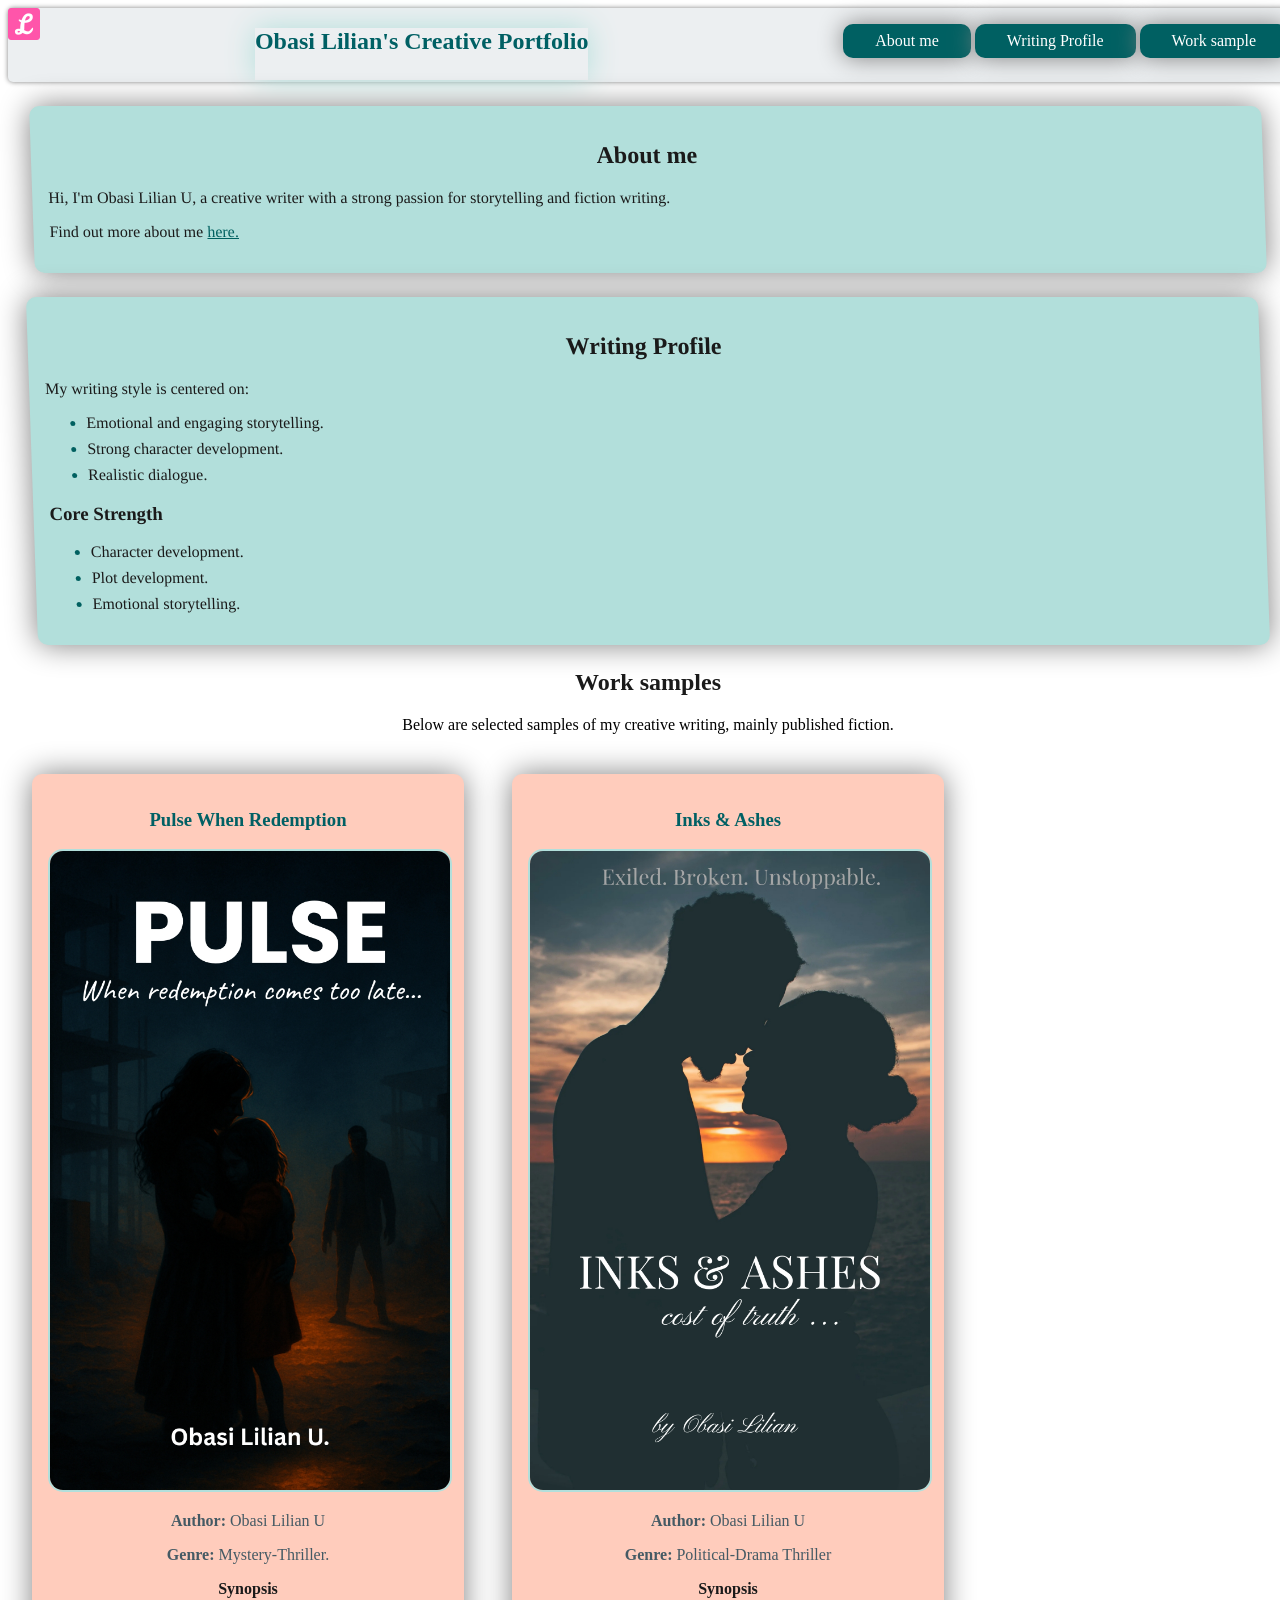
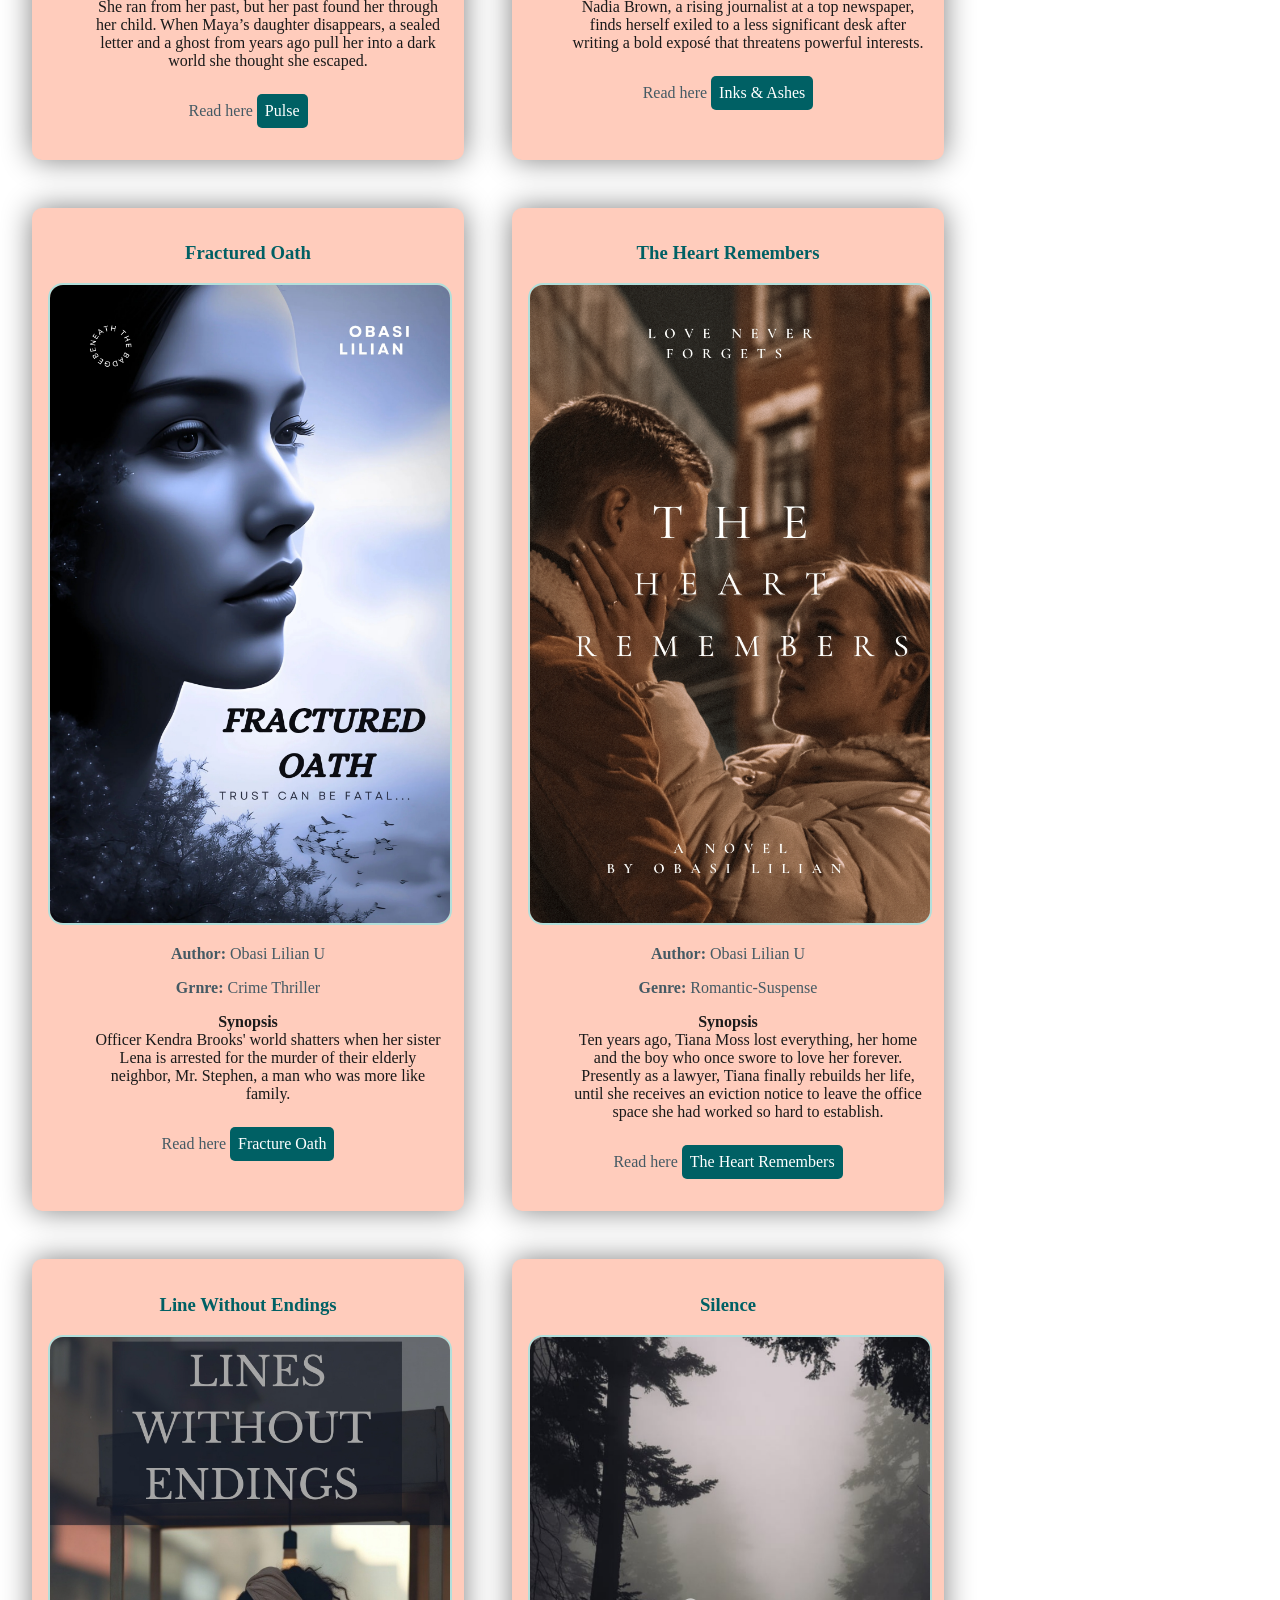
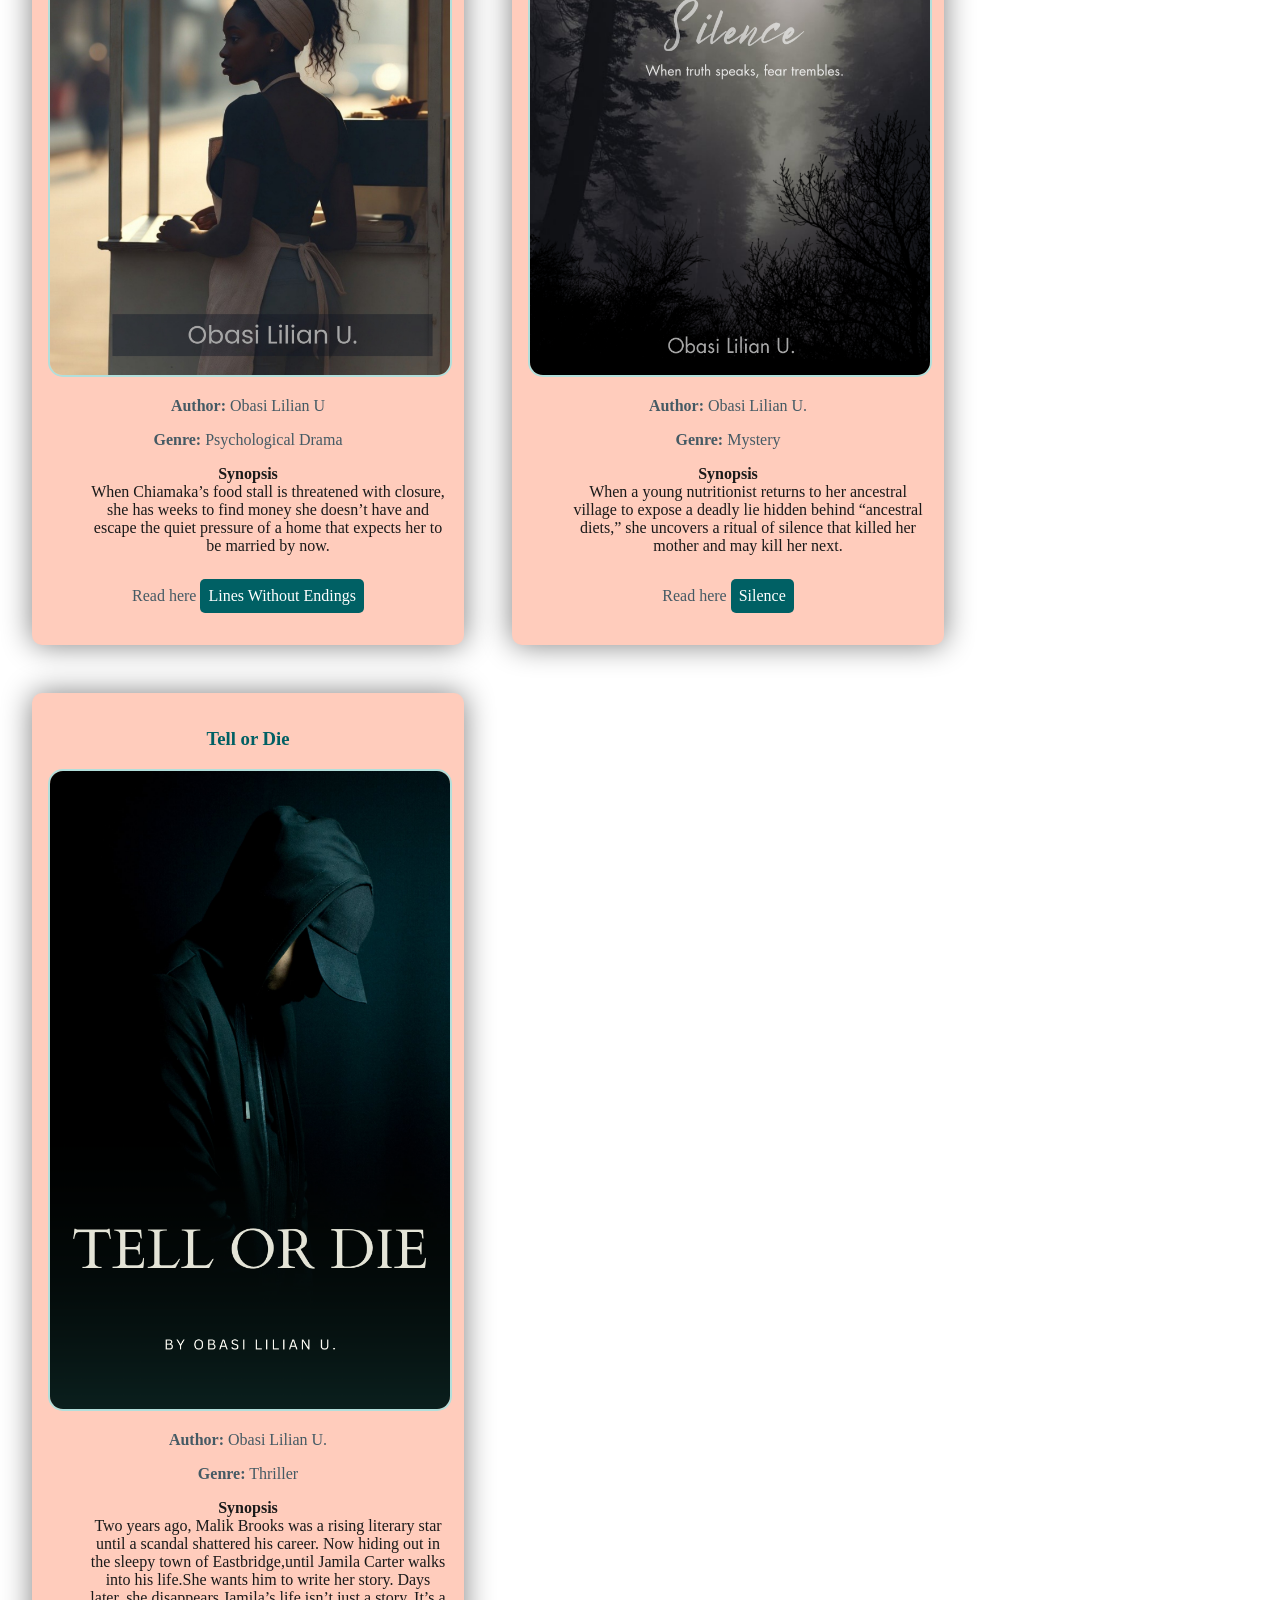
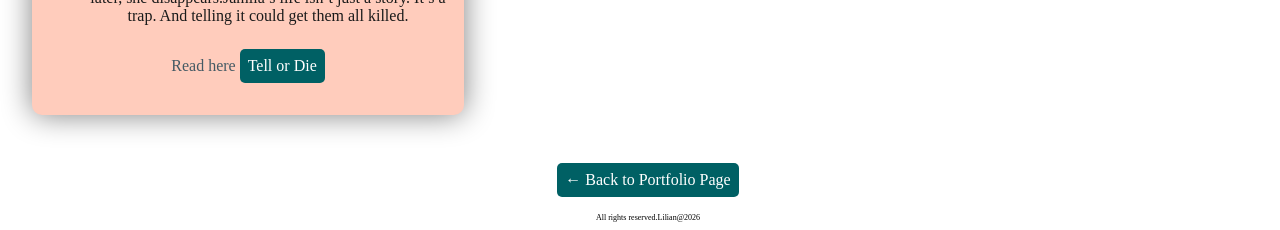
<file: index.html>
<!DOCTYPE html>
<html lang="en">
    <head>
        <meta charset="UTF-8">
        <meta name="viewport" content="width=device-width,initial-scale=1.0">
        <meta name="description"content="
A curated portfolio of fiction writing.">
        <title>Obasi Lilian's creative portfolio</title>
        <link rel="icon" href="Myicon.ico">
        <link rel="stylesheet" href="creative-portfolio.css">
        </head>
    <body>
        <header>
            <nav>
                <img class="logo" src="favicon-32x32.png" alt="Logo">
                    
                <h1>Obasi Lilian's Creative Portfolio</h1>
                <ul>
                <li><a href="#about-me">About me</a></li>
                <li><a href="#writing-profile">Writing Profile</a></li>
                <li><a href="#work-samples">Work sample</a></li>
                </ul>
            </nav>
        </header>
        <section id="about-me">
            <article>
         <h2>About me</h2>
         <p>Hi, I'm Obasi Lilian U, a creative writer with a strong passion for storytelling and fiction writing.</p>
        <p>Find out more about me <a href="about me.html"> here.</a></p>
        </article>
        </section>
        <section id="writing-profile">
            <article>
            <h2>Writing Profile </h2>
            <p>My writing style is centered on:</p>
            <ul>
                <li>Emotional and engaging storytelling.</li>
                <li>Strong character development.</li>
                <li>Realistic dialogue.</li>
            </ul>
            </article>
            <article class="core">
            <h3>Core Strength</h3>
            <ul>
                <li>Character development.</li>
                <li>Plot development.</li>
                <li>Emotional storytelling.</li>
            </ul>
            </article>
        </section>
        
         <h2>Work samples</h2>
             <p class="center">Below are selected samples of my creative writing, mainly published fiction.</p>
        
       <div class="Book-container" id="work-samples">
         
            <div class="Book">
                <h3 id="pulse">Pulse When Redemption </h3>
                <img src= "Pulse.jpg" alt="Pulse">
                <p><strong>Author:</strong> Obasi Lilian U</p>
                <p><strong>Genre:</strong> Mystery-Thriller.</p>
                <dl>
                    <dt>Synopsis</dt>
                        <dd>
                       She ran from her past, but her past found her through her child. When Maya’s daughter disappears, a sealed letter and a ghost from years ago pull her into a dark world she thought she escaped.
                      </dd>
                </dl>
                <p>Read here <a href= "https://a.co/d/01T5u9qG"> Pulse</a></p>
                </div>
                
            <div class="Book">
                <h3 id="inks">Inks & Ashes</h3>
                <img src= "Inks & Ashes.jpg" alt="inks & ashes">
                <p><strong>Author:</strong> Obasi Lilian U</p>
                <p><strong>Genre:</strong> Political-Drama Thriller</p>
                <dl>
                    <dt>Synopsis</dt>
                    <dd>
                        Nadia Brown, a rising journalist at a top newspaper, finds herself exiled to a less significant desk after writing a bold exposé that threatens powerful interests.
                    </dd>
                </dl>
                
                <p>Read here <a href= "https://novelshare-fey3ybur3q-an.a.run.app/fnnow.html?ggc=66212512%7C3%7Cf0a495284a4d235ae0b32a21dc33b7cc&t=1">Inks & Ashes</a></p>
            </div>
            
            <div class="Book">
                <h3 id="Fractured">Fractured Oath</h3>
                <img src= "Fractured oath.jpg" alt="fractured oath">
                <p><strong>Author:</strong> Obasi Lilian U</p>
                <p><strong>Grnre:</strong> Crime Thriller</p>
                <dl>
                    <dt>Synopsis</dt>
                    <dd>
                        Officer Kendra Brooks' world shatters when her sister Lena is arrested for the murder of their elderly neighbor, Mr. Stephen, a man who was more like family.
                    </dd>
                </dl>
                
                <p>Read here <a href= "https://novelshare-fey3ybur3q-an.a.run.app/fnnow.html?ggc=66212512%7C3%7Cca51b5f36539eeac59b3fee0e1f11023&t=1"> Fracture Oath</a></p>
            </div>
            
            <div class="Book">
                <h3 id="The-heart">The Heart Remembers</h3>
                <img src= "The heart.jpg" alt="The heart">
                <p><strong>Author:</strong> Obasi Lilian U</p>
                <p><strong>Genre:</strong> Romantic-Suspense</p>
                <dl>
                    <dt>Synopsis</dt>
                    <dd>
                        Ten years ago, Tiana Moss lost everything, her home and the boy who once swore to love her forever. Presently as a lawyer, Tiana finally rebuilds her life, until she receives an eviction notice to leave the office space she had worked so hard to establish.
                    </dd>
                </dl>
              
                <p>Read here <a href= "https://novelshare-fey3ybur3q-an.a.run.app/fnnow.html?ggc=66212512%7C3%7C433971a0aa87ba73a5654d07b2f6e3a4&t=1"> The Heart Remembers</a></p>
            </div>
            
            <div class="Book">
                <h3 id="Line">Line Without Endings</h3>
                <img src= "Lines.jpg" alt="Lines">
                <p><strong>Author:</strong> Obasi Lilian U</p>
                <p><strong>Genre:</strong> Psychological Drama</p>
                <dl>
                    <dt>Synopsis</dt>
                    <dd>
                        When Chiamaka’s food stall is threatened with closure, she has weeks to find money she doesn’t have and escape the quiet pressure of a home that expects her to be married by now.
                    </dd>
                </dl>
                <p>Read here <a href= "https://getinkspired.com/story/675890/lines-without-endings-/?ref=mobile"> Lines Without Endings</a></p>
            </div>
            
            <div class="Book">
              <h3>Silence</h3>
              <img src="Silence.png" alt="Silence">
              <p><strong>Author:</strong> Obasi Lilian U.</p>
              <p><strong>Genre:</strong> Mystery</p>
              <dl>
                <dt>Synopsis</dt>
                <dd>When a young nutritionist returns to her ancestral village to expose a deadly lie hidden behind “ancestral diets,” she uncovers a ritual of silence that killed her mother and may kill her next.</dd>
              </dl>
              <p>Read here <a href="https://getinkspired.com/story/635114/silence/?ref=mobile">Silence</a></p>
            </div>
            
            <div class="Book">
              <h3>Tell or Die</h3>
              <img src="Tell or die.png" alt="Tell or Die">
              <p><strong>Author:</strong> Obasi Lilian U.</p>
              <p><strong>Genre:</strong> Thriller</p>
              <dl>
                <dt>Synopsis</dt>
                <dd>Two years ago, Malik Brooks was a rising literary star until a scandal shattered his career. Now hiding out in the sleepy town of Eastbridge,until Jamila Carter walks into his life.She wants him to write her story. Days later, she disappears.Jamila’s life isn’t just a story. It’s a trap. And telling it could get them all killed.</dd>
              </dl>
              <p>Read here <a href="https://getinkspired.com/story/608533/tell-or-die/?ref=mobile">Tell or Die</a></p>
            </div>
        </div>
    <footer>
        <p class="back-link"><a href="https://obasililian59-cell.github.io/Web-development-portfolio/"> &larr; Back to Portfolio Page</a></p>
        <p class="copyright">All rights reserved.Lilian@2026</p>
    </footer>
    </body>
</html>
</file>
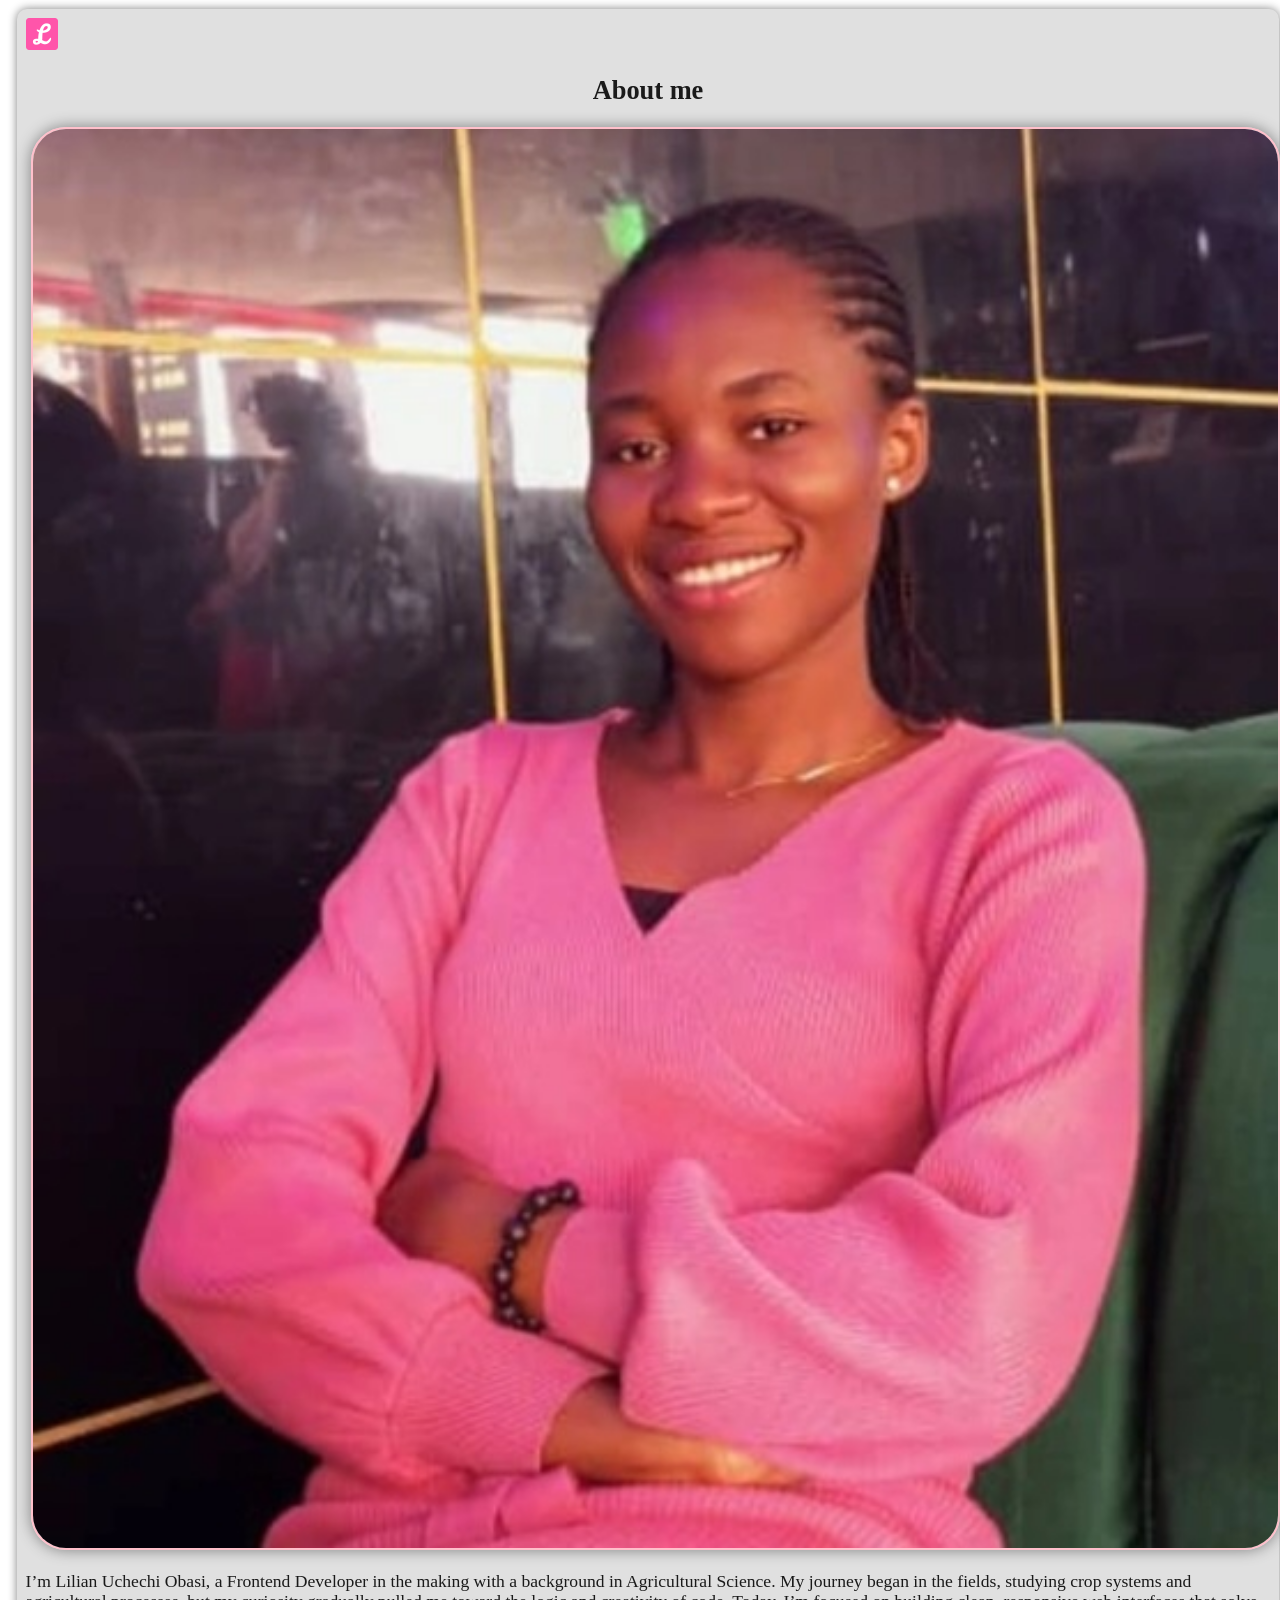
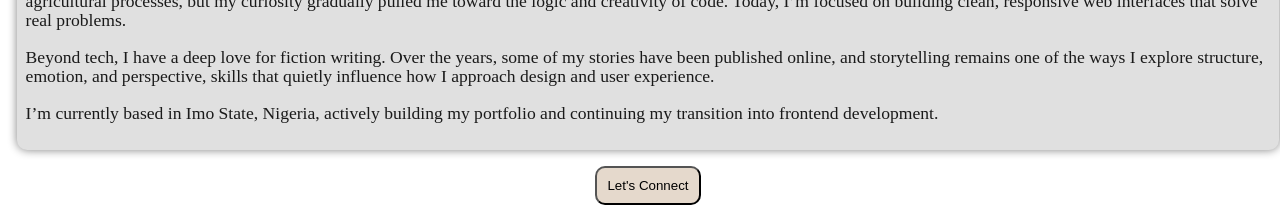
<file: about me.html>
<!DOCTYPE html>
<html lang="en">
    <head>
        <meta name="viewport" content="width=device-width,initial scale=1.0">
        <link rel="icon" href="Myicon.ico">
        <link rel="stylesheet" href="about-me.css">
        <title>About me</title>
    </head>
    <body>
        <section>
            <img class="logo" src="favicon-32x32.png" alt="Logo"><h1>About me</h1>
            <img src="Lilian.webp" alt="Obasi Lilian U">
            <p>I’m Lilian Uchechi Obasi, a Frontend Developer in the making with a background in Agricultural Science. My journey began in the fields, studying crop systems and agricultural processes, but my curiosity gradually pulled me toward the logic and creativity of code. Today, I’m focused on building clean, responsive web interfaces that solve real problems.  
 
            <p> Beyond tech, I have a deep love for fiction writing. Over the years, some of my stories have been published online, and storytelling remains one of the ways I explore structure, emotion, and perspective, skills that quietly influence how I approach design and user experience.</p>  
 
             <p> I’m currently based in Imo State, Nigeria, actively building my portfolio and continuing my transition into frontend development.</p>
            </section>
            
            <a href="https://github.com/obasililian59-cell"><button class="message-me-btn">Let's Connect</button></a>
    </body>
</html>
</file>
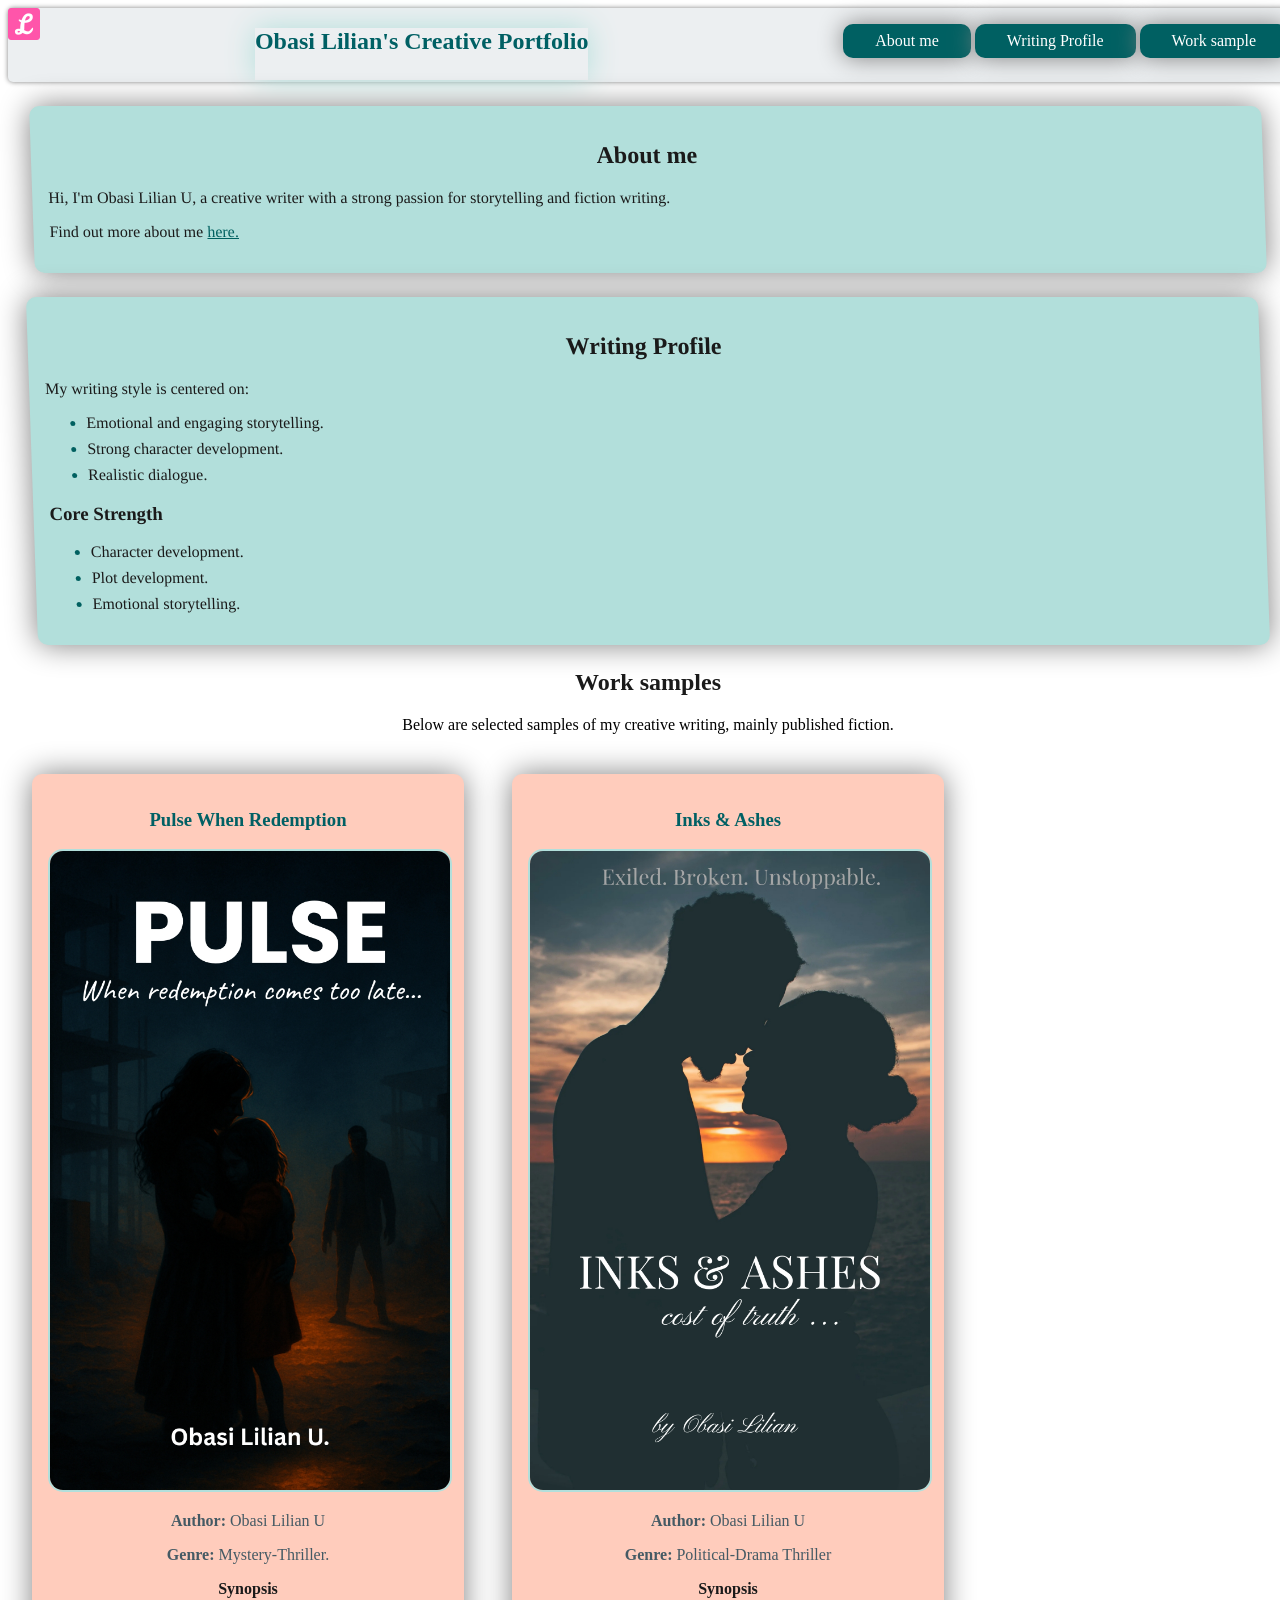
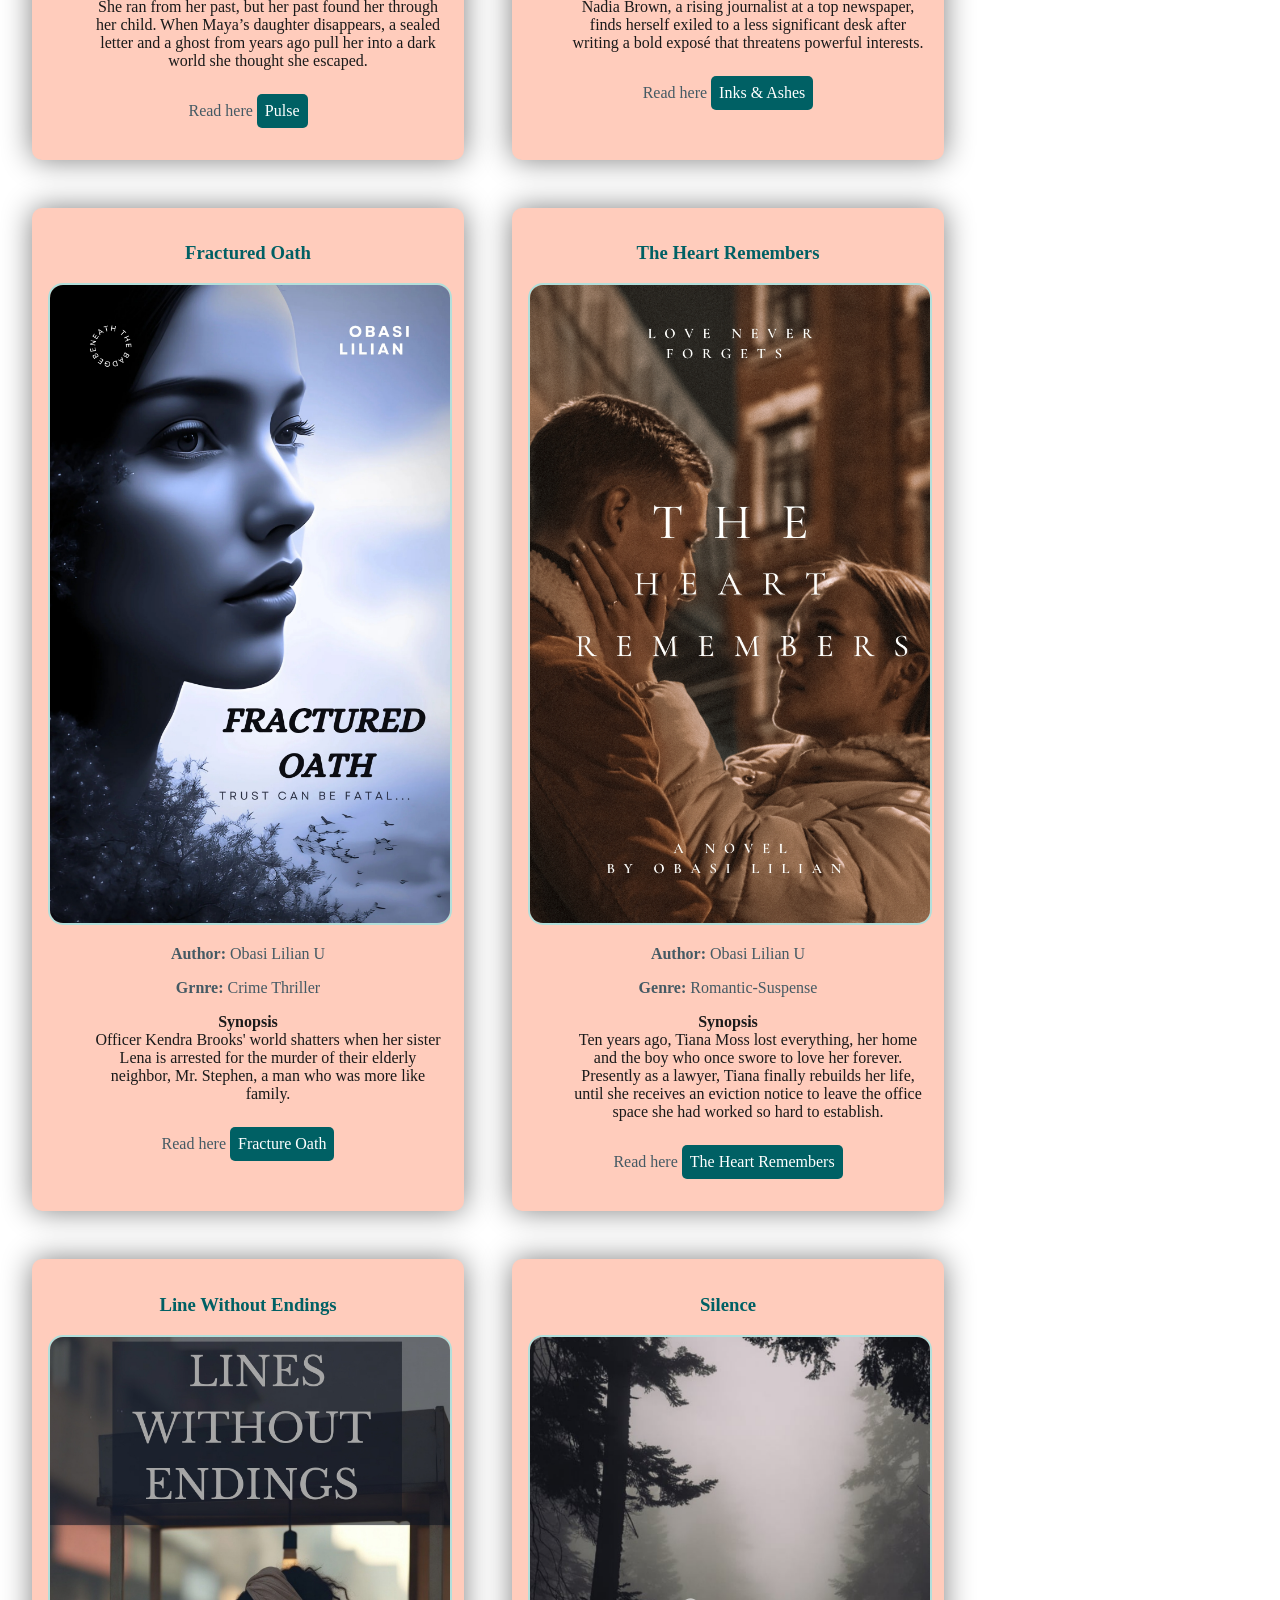
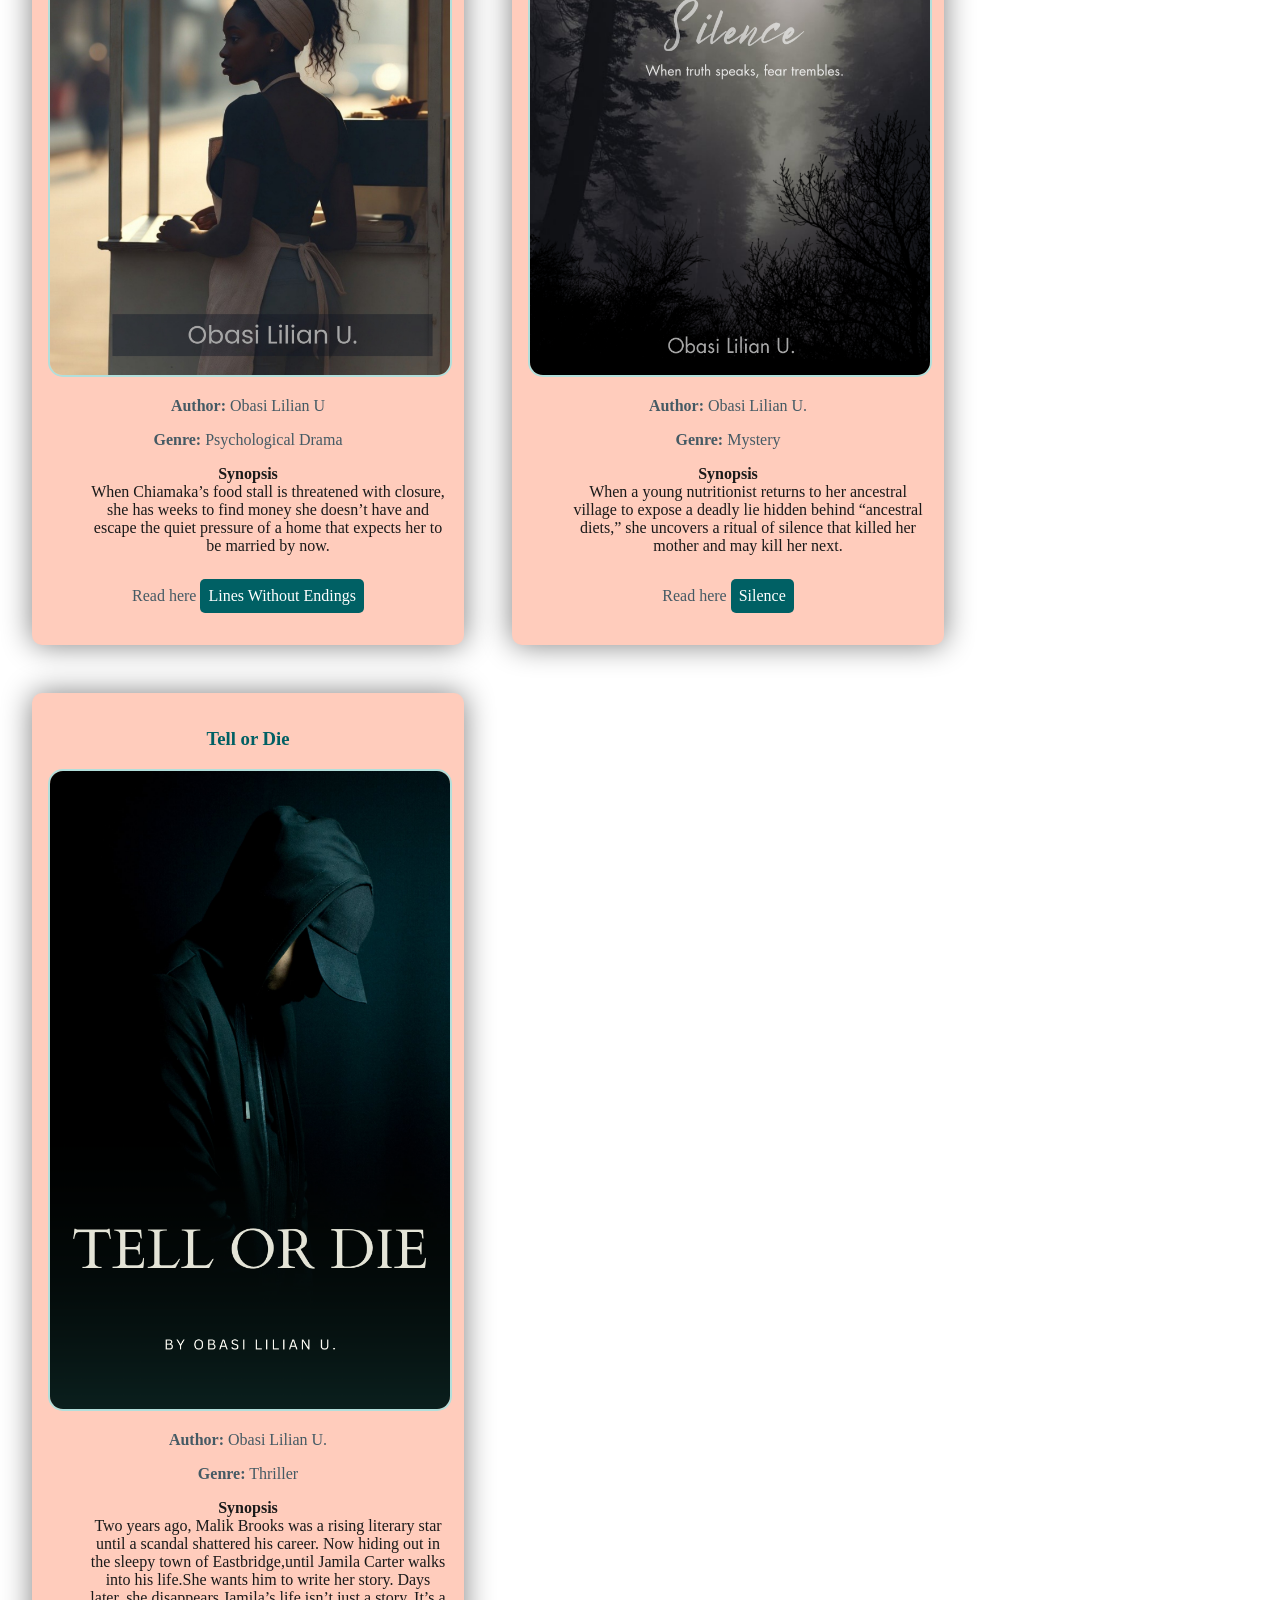
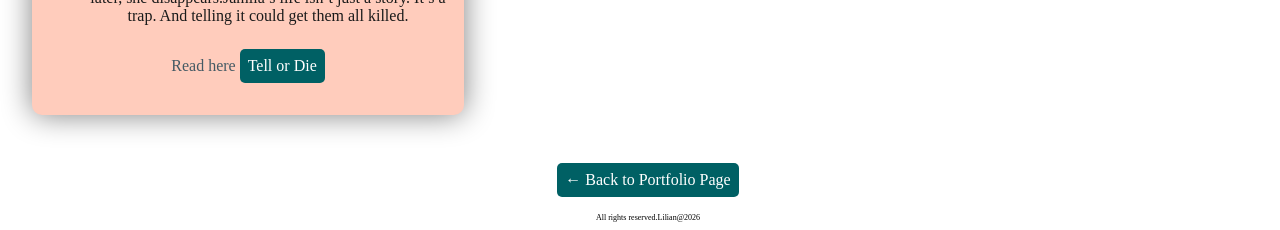
<file: creative-portfolio.html>
<!DOCTYPE html>
<html lang="en">
    <head>
        <meta charset="UTF-8">
        <meta name="viewport" content="width=device-width,initial-scale=1.0">
        <meta name="description"content="
A curated portfolio of fiction writing.">
        <title>Obasi Lilian's creative portfolio</title>
        <link rel="icon" href="Myicon.ico">
        <link rel="stylesheet" href="creative-portfolio.css">
        </head>
    <body>
        <header>
            <nav>
                <img class="logo" src="favicon-32x32.png" alt="Logo">
                    
                <h1>Obasi Lilian's Creative Portfolio</h1>
                <ul>
                <li><a href="#about-me">About me</a></li>
                <li><a href="#writing-profile">Writing Profile</a></li>
                <li><a href="#work-samples">Work sample</a></li>
                </ul>
            </nav>
        </header>
        <section id="about-me">
            <article>
         <h2>About me</h2>
         <p>Hi, I'm Obasi Lilian U, a creative writer with a strong passion for storytelling and fiction writing.</p>
        <p>Find out more about me <a href="about me.html"> here.</a></p>
        </article>
        </section>
        <section id="writing-profile">
            <article>
            <h2>Writing Profile </h2>
            <p>My writing style is centered on:</p>
            <ul>
                <li>Emotional and engaging storytelling.</li>
                <li>Strong character development.</li>
                <li>Realistic dialogue.</li>
            </ul>
            </article>
            <article class="core">
            <h3>Core Strength</h3>
            <ul>
                <li>Character development.</li>
                <li>Plot development.</li>
                <li>Emotional storytelling.</li>
            </ul>
            </article>
        </section>
        
         <h2>Work samples</h2>
             <p class="center">Below are selected samples of my creative writing, mainly published fiction.</p>
        
       <div class="Book-container" id="work-samples">
         
            <div class="Book">
                <h3 id="pulse">Pulse When Redemption </h3>
                <img src= "Pulse.jpg" alt="Pulse">
                <p><strong>Author:</strong> Obasi Lilian U</p>
                <p><strong>Genre:</strong> Mystery-Thriller.</p>
                <dl>
                    <dt>Synopsis</dt>
                        <dd>
                       She ran from her past, but her past found her through her child. When Maya’s daughter disappears, a sealed letter and a ghost from years ago pull her into a dark world she thought she escaped.
                      </dd>
                </dl>
                <p>Read here <a href= "https://a.co/d/01T5u9qG"> Pulse</a></p>
                </div>
                
            <div class="Book">
                <h3 id="inks">Inks & Ashes</h3>
                <img src= "Inks & Ashes.jpg" alt="inks & ashes">
                <p><strong>Author:</strong> Obasi Lilian U</p>
                <p><strong>Genre:</strong> Political-Drama Thriller</p>
                <dl>
                    <dt>Synopsis</dt>
                    <dd>
                        Nadia Brown, a rising journalist at a top newspaper, finds herself exiled to a less significant desk after writing a bold exposé that threatens powerful interests.
                    </dd>
                </dl>
                
                <p>Read here <a href= "https://novelshare-fey3ybur3q-an.a.run.app/fnnow.html?ggc=66212512%7C3%7Cf0a495284a4d235ae0b32a21dc33b7cc&t=1">Inks & Ashes</a></p>
            </div>
            
            <div class="Book">
                <h3 id="Fractured">Fractured Oath</h3>
                <img src= "Fractured oath.jpg" alt="fractured oath">
                <p><strong>Author:</strong> Obasi Lilian U</p>
                <p><strong>Grnre:</strong> Crime Thriller</p>
                <dl>
                    <dt>Synopsis</dt>
                    <dd>
                        Officer Kendra Brooks' world shatters when her sister Lena is arrested for the murder of their elderly neighbor, Mr. Stephen, a man who was more like family.
                    </dd>
                </dl>
                
                <p>Read here <a href= "https://novelshare-fey3ybur3q-an.a.run.app/fnnow.html?ggc=66212512%7C3%7Cca51b5f36539eeac59b3fee0e1f11023&t=1"> Fracture Oath</a></p>
            </div>
            
            <div class="Book">
                <h3 id="The-heart">The Heart Remembers</h3>
                <img src= "The heart.jpg" alt="The heart">
                <p><strong>Author:</strong> Obasi Lilian U</p>
                <p><strong>Genre:</strong> Romantic-Suspense</p>
                <dl>
                    <dt>Synopsis</dt>
                    <dd>
                        Ten years ago, Tiana Moss lost everything, her home and the boy who once swore to love her forever. Presently as a lawyer, Tiana finally rebuilds her life, until she receives an eviction notice to leave the office space she had worked so hard to establish.
                    </dd>
                </dl>
              
                <p>Read here <a href= "https://novelshare-fey3ybur3q-an.a.run.app/fnnow.html?ggc=66212512%7C3%7C433971a0aa87ba73a5654d07b2f6e3a4&t=1"> The Heart Remembers</a></p>
            </div>
            
            <div class="Book">
                <h3 id="Line">Line Without Endings</h3>
                <img src= "Lines.jpg" alt="Lines">
                <p><strong>Author:</strong> Obasi Lilian U</p>
                <p><strong>Genre:</strong> Psychological Drama</p>
                <dl>
                    <dt>Synopsis</dt>
                    <dd>
                        When Chiamaka’s food stall is threatened with closure, she has weeks to find money she doesn’t have and escape the quiet pressure of a home that expects her to be married by now.
                    </dd>
                </dl>
                <p>Read here <a href= "https://getinkspired.com/story/675890/lines-without-endings-/?ref=mobile"> Lines Without Endings</a></p>
            </div>
            
            <div class="Book">
              <h3>Silence</h3>
              <img src="Silence.png" alt="Silence">
              <p><strong>Author:</strong> Obasi Lilian U.</p>
              <p><strong>Genre:</strong> Mystery</p>
              <dl>
                <dt>Synopsis</dt>
                <dd>When a young nutritionist returns to her ancestral village to expose a deadly lie hidden behind “ancestral diets,” she uncovers a ritual of silence that killed her mother and may kill her next.</dd>
              </dl>
              <p>Read here <a href="https://getinkspired.com/story/635114/silence/?ref=mobile">Silence</a></p>
            </div>
            
            <div class="Book">
              <h3>Tell or Die</h3>
              <img src="Tell or die.png" alt="Tell or Die">
              <p><strong>Author:</strong> Obasi Lilian U.</p>
              <p><strong>Genre:</strong> Thriller</p>
              <dl>
                <dt>Synopsis</dt>
                <dd>Two years ago, Malik Brooks was a rising literary star until a scandal shattered his career. Now hiding out in the sleepy town of Eastbridge,until Jamila Carter walks into his life.She wants him to write her story. Days later, she disappears.Jamila’s life isn’t just a story. It’s a trap. And telling it could get them all killed.</dd>
              </dl>
              <p>Read here <a href="https://getinkspired.com/story/608533/tell-or-die/?ref=mobile">Tell or Die</a></p>
            </div>
        </div>
    <footer>
        <p class="back-link"><a href="index.html"> &larr; Back to Portfolio Page</a></p>
        <p class="copyright">All rights reserved.Lilian@2026</p>
    </footer>
    </body>
</html>
</file>
<file: creative-portfolio.css>
body {
    font-family: Times New Roman;
    width: 100%;
}

.Book>h3{
    color: #006064;
}
.Book p{
    color: #455A64;
}

img:not(.logo){
    border: 2px solid #B2DFDB;
    width: 100%;
    height: auto;
    border-radius: 15px;
}

.logo {
    width: 32px;
    height: 32px;
}

h2{
    text-align: center;
    color: #1a1a1a;
}

.center {
  text-align: center;
}

nav{
    display: flex;
    justify-content: space-between;
    background-color: #ECEFF1;
    border-radius: 5px;
    box-shadow: 0 0 5px gray;
}

nav a {
    padding: 1.5em;
    margin-bottom: 1em;
    text-decoration: none;
    color: white;
}

nav li {
    display: inline-block;
    background-color: #006062;
    border-radius: 10px;
    padding: 0.5em;
    box-shadow: 0 0 25px gray;
}

nav li:hover {
    background-color: #00363A;
}

li {
    margin-bottom: 0.5em;
}

li::marker{
    color: #006060;
}

h1{
    color: #006064;
    margin-bottom: 0.1em;
    text-align: center;
    box-shadow: 0 0 30px #B2DFDB;
}
section{
    background-color: #B2DFDB;
    margin: 1.5em;
    padding:1em;
    border-radius: 10px;
    transform:skew(2deg);
    box-shadow: 0 0 30px gray;
    color: #1a1a1a;
}

article a {
    color: #006060;
}

article a:visited {
    color: #00363A;
}

.Book-container{
    width: 100%;
    display: flex;
    flex-flow: row wrap;
}

#work-samples {
    text-align: center;
    color: #1a1a1a;
}

.Book{
    background-color: #FFCCBC;
    margin: 1.5em;
    padding: 1em;
    max-width: 400px;
    border-radius: 10px;
    box-shadow: 0 0 30px gray;
}

.Book dt {
    font-weight: bold;
}

.Book a:link{
    display: inline-block;
    background-color: #006064;
    color: white;
    padding: 0.5em;
    margin-top: 0.5em;
    text-decoration: none;
    border-radius: 5px;
}

.Book a:hover{
    background-color: #00363A;
    color: white;
}

.Book a:visited{
    background-color: #004D50;
    color: white;
}

.back-link a:link{
    display: inline-block;
    background-color: #006064;
    color: white;
    padding: 0.5em;
    margin-top: 0.5em;
    text-decoration: none;
    border-radius: 5px;
}

.back-link a:hover{
    background-color: #00363A;
    color: white;
}

.back-link a:visited{
    background-color: #004D50;
    color: white;
}

footer {
  text-align: center;
}

.copyright {
  font-size: 0.5em;
}
</file>
<file: about-me.css>
body {
    width: 100%;
    font-family: Times New Roman;
    font-size: 1.1rem;
    color: #1a1a1a;
    line-height: 1.1;
    text-align: center;
}

section {
    background-color: #e0e0e0;
    padding: 0.5em;
    margin: 0.5em;
    border-radius: 10px;
    box-shadow: 0 0 10px gray;
    text-align: left;
}

img:not(.logo){
    margin: 0 0.3em;
    border-radius: 35px;
    border: 2px solid pink;
    width: 100%;
    height: auto;
    box-shadow: 0 0 15px gray;
}

h1 {
    text-align: center;
}

.message-me-btn {
    diplay: inline-block;
    border-radius: 10px;
    padding: 0.75em;
    margin: 0.5em auto;
    background-color: rgba(127, 64, 0, 0.2);
}
</file>
